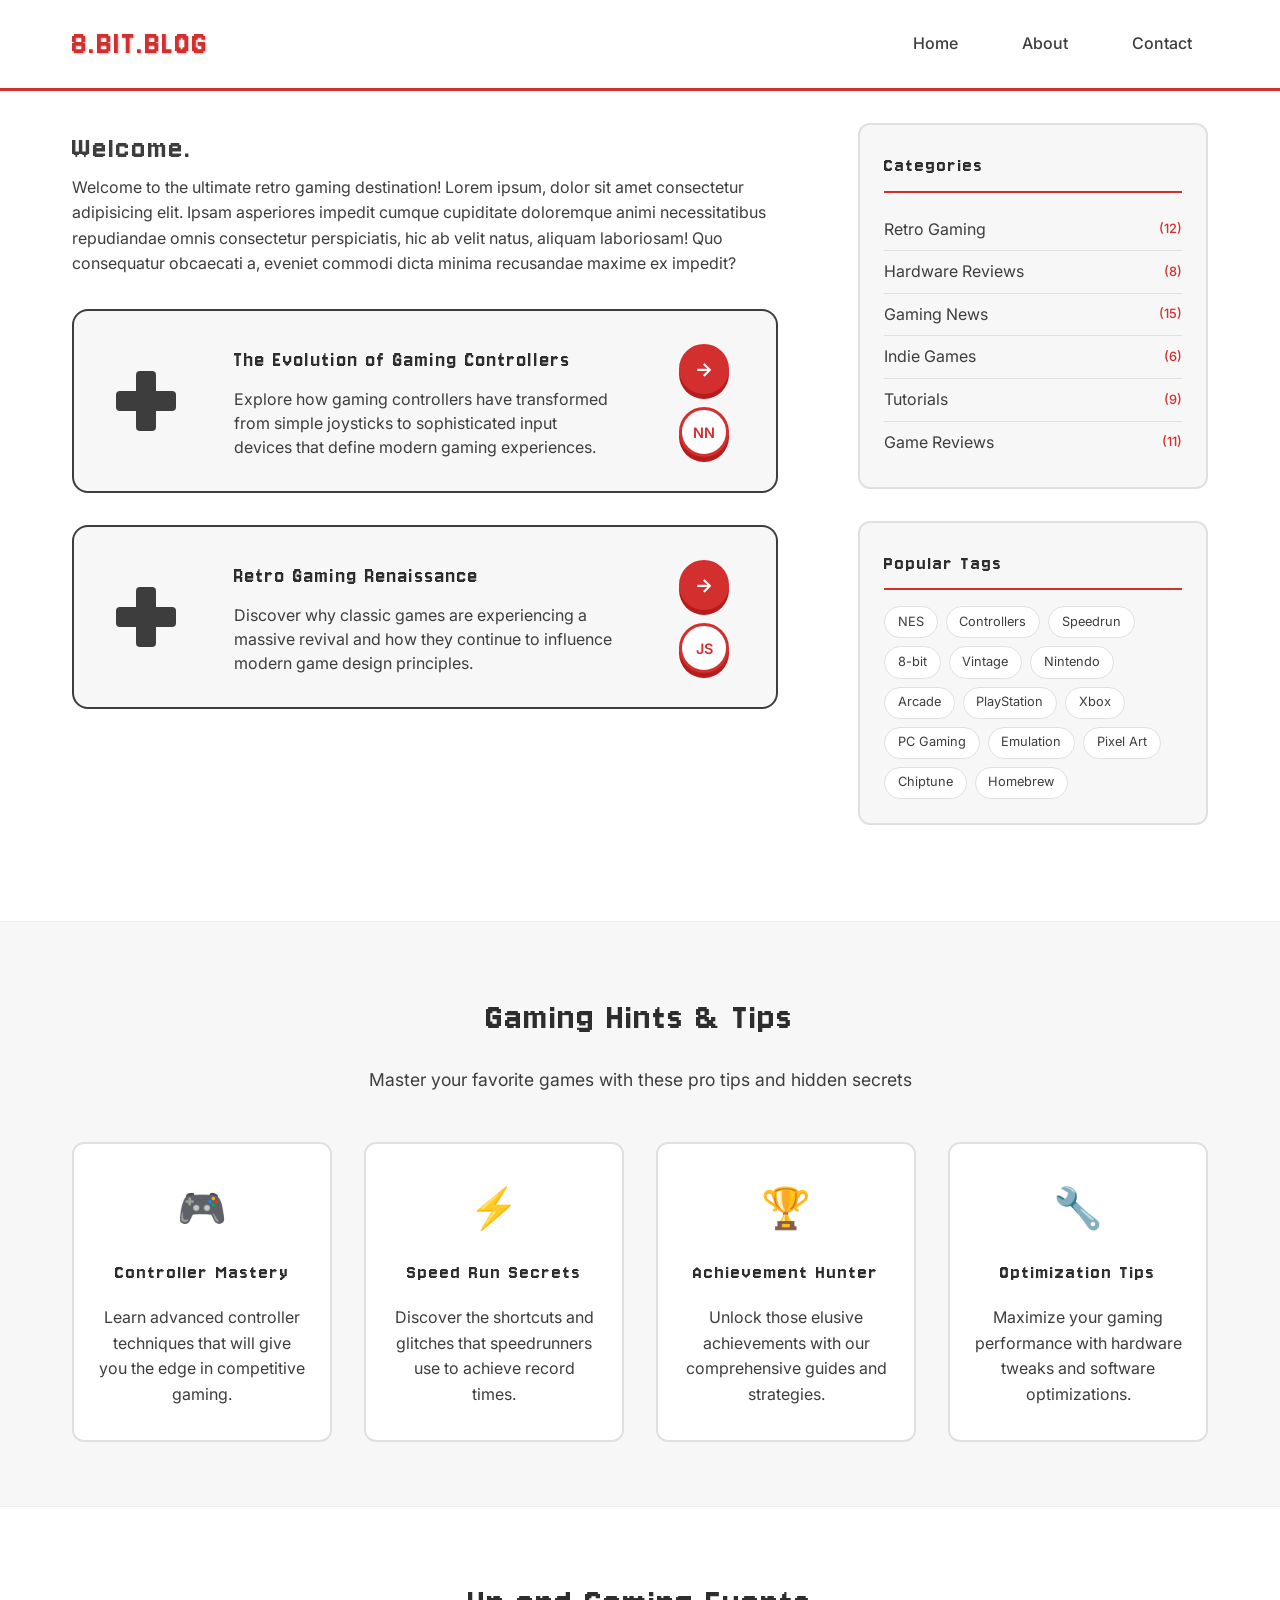
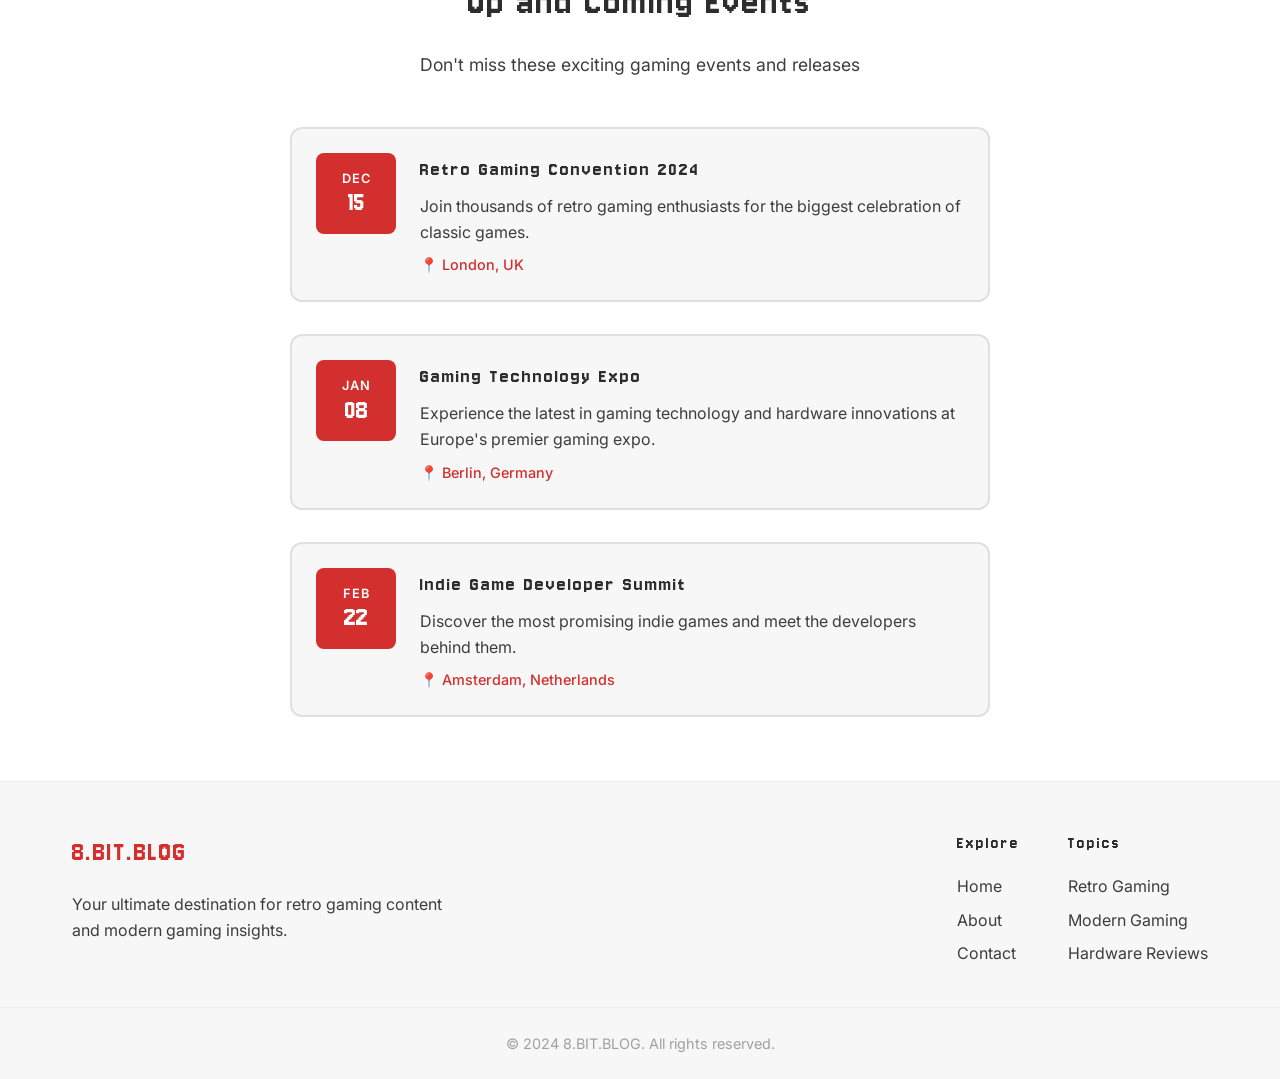
<file: index.html>
<html lang="en">
  <head>
    <meta charset="UTF-8" />
    <meta name="viewport" content="width=device-width, initial-scale=1.0" />
    <title>8.BIT.BLOG - Nostalgic Gaming Experienceeee</title>
    <link rel="stylesheet" href="assets/styles.css" />
  </head>
  <body>
    <nav class="navbar">
      <div class="nav-container">
        <a href="index.html" class="nav-logo">8.BIT.BLOG</a>
        <ul class="nav-links">
          <li><a href="index.html">Home</a></li>
          <li><a href="about.html">About</a></li>
          <li><a href="contact.html">Contact</a></li>
        </ul>
      </div>
    </nav>

    <div class="content">
      <div class="main-layout">
        <!-- Left Column - Blog Content -->
        <div class="blog-section">
          <h1>Welcome.</h1>
          <p>
            Welcome to the ultimate retro gaming destination! Lorem ipsum, dolor
            sit amet consectetur adipisicing elit. Ipsam asperiores impedit
            cumque cupiditate doloremque animi necessitatibus repudiandae omnis
            consectetur perspiciatis, hic ab velit natus, aliquam laboriosam!
            Quo consequatur obcaecati a, eveniet commodi dicta minima recusandae
            maxime ex impedit?
          </p>

          <!-- NES Gamepad Card Template -->
          <div class="gamepad-card">
            <div class="card-left">
              <div class="dpad">
                <div class="dpad-vertical"></div>
                <div class="dpad-horizontal"></div>
              </div>
            </div>

            <div class="card-content">
              <h3>The Evolution of Gaming Controllers</h3>
              <p>
                Explore how gaming controllers have transformed from simple
                joysticks to sophisticated input devices that define modern
                gaming experiences.
              </p>
            </div>

            <div class="card-right">
              <div class="action-buttons">
                <button class="action-btn read-more" title="Read More">
                  <span class="arrow">→</span>
                </button>
                <button class="action-btn author-btn" title="Author">
                  <span class="initials">NN</span>
                </button>
              </div>
            </div>
          </div>

          <!-- Second Card -->
          <div class="gamepad-card">
            <div class="card-left">
              <div class="dpad">
                <div class="dpad-vertical"></div>
                <div class="dpad-horizontal"></div>
              </div>
            </div>

            <div class="card-content">
              <h3>Retro Gaming Renaissance</h3>
              <p>
                Discover why classic games are experiencing a massive revival
                and how they continue to influence modern game design
                principles.
              </p>
            </div>

            <div class="card-right">
              <div class="action-buttons">
                <button class="action-btn read-more" title="Read More">
                  <span class="arrow">→</span>
                </button>
                <button class="action-btn author-btn" title="Author">
                  <span class="initials">JS</span>
                </button>
              </div>
            </div>
          </div>
        </div>
        <!-- End of Left Column -->

        <!-- Right Column - Tags and Categories -->
        <div class="sidebar-section">
          <!-- Categories -->
          <div class="sidebar-widget">
            <h3>Categories</h3>
            <ul class="category-list">
              <li>
                <a href="#" class="category-item"
                  >Retro Gaming <span class="count">(12)</span></a
                >
              </li>
              <li>
                <a href="#" class="category-item"
                  >Hardware Reviews <span class="count">(8)</span></a
                >
              </li>
              <li>
                <a href="#" class="category-item"
                  >Gaming News <span class="count">(15)</span></a
                >
              </li>
              <li>
                <a href="#" class="category-item"
                  >Indie Games <span class="count">(6)</span></a
                >
              </li>
              <li>
                <a href="#" class="category-item"
                  >Tutorials <span class="count">(9)</span></a
                >
              </li>
              <li>
                <a href="#" class="category-item"
                  >Game Reviews <span class="count">(11)</span></a
                >
              </li>
            </ul>
          </div>

          <!-- Tags -->
          <div class="sidebar-widget">
            <h3>Popular Tags</h3>
            <div class="tag-cloud">
              <a href="#" class="tag">NES</a>
              <a href="#" class="tag">Controllers</a>
              <a href="#" class="tag">Speedrun</a>
              <a href="#" class="tag">8-bit</a>
              <a href="#" class="tag">Vintage</a>
              <a href="#" class="tag">Nintendo</a>
              <a href="#" class="tag">Arcade</a>
              <a href="#" class="tag">PlayStation</a>
              <a href="#" class="tag">Xbox</a>
              <a href="#" class="tag">PC Gaming</a>
              <a href="#" class="tag">Emulation</a>
              <a href="#" class="tag">Pixel Art</a>
              <a href="#" class="tag">Chiptune</a>
              <a href="#" class="tag">Homebrew</a>
            </div>
          </div>
        </div>
      </div>
    </div>

    <!-- Gaming Hints Section - Full Width -->
    <div class="hints-section">
      <div class="hints-container">
        <h2>Gaming Hints & Tips</h2>
        <p class="hints-subtitle">
          Master your favorite games with these pro tips and hidden secrets
        </p>

        <div class="hints-grid">
          <div class="hint-card">
            <div class="hint-icon">🎮</div>
            <h3>Controller Mastery</h3>
            <p>
              Learn advanced controller techniques that will give you the edge
              in competitive gaming.
            </p>
          </div>

          <div class="hint-card">
            <div class="hint-icon">⚡</div>
            <h3>Speed Run Secrets</h3>
            <p>
              Discover the shortcuts and glitches that speedrunners use to
              achieve record times.
            </p>
          </div>

          <div class="hint-card">
            <div class="hint-icon">🏆</div>
            <h3>Achievement Hunter</h3>
            <p>
              Unlock those elusive achievements with our comprehensive guides
              and strategies.
            </p>
          </div>

          <div class="hint-card">
            <div class="hint-icon">🔧</div>
            <h3>Optimization Tips</h3>
            <p>
              Maximize your gaming performance with hardware tweaks and software
              optimizations.
            </p>
          </div>
        </div>
      </div>
    </div>

    <!-- Up and Coming Events Section -->
    <div class="events-section">
      <div class="events-container">
        <h2>Up and Coming Events</h2>
        <p class="events-subtitle">
          Don't miss these exciting gaming events and releases
        </p>

        <div class="events-timeline">
          <div class="event-item">
            <div class="event-date">
              <span class="month">DEC</span>
              <span class="day">15</span>
            </div>
            <div class="event-content">
              <h3>Retro Gaming Convention 2024</h3>
              <p>
                Join thousands of retro gaming enthusiasts for the biggest
                celebration of classic games.
              </p>
              <span class="event-location">📍 London, UK</span>
            </div>
          </div>

          <div class="event-item">
            <div class="event-date">
              <span class="month">JAN</span>
              <span class="day">08</span>
            </div>
            <div class="event-content">
              <h3>Gaming Technology Expo</h3>
              <p>
                Experience the latest in gaming technology and hardware
                innovations at Europe's premier gaming expo.
              </p>
              <span class="event-location">📍 Berlin, Germany</span>
            </div>
          </div>

          <div class="event-item">
            <div class="event-date">
              <span class="month">FEB</span>
              <span class="day">22</span>
            </div>
            <div class="event-content">
              <h3>Indie Game Developer Summit</h3>
              <p>
                Discover the most promising indie games and meet the developers
                behind them.
              </p>
              <span class="event-location">📍 Amsterdam, Netherlands</span>
            </div>
          </div>
        </div>
      </div>
    </div>

    <footer class="footer">
      <div class="footer-container">
        <div class="footer-brand">
          <h3>8.BIT.BLOG</h3>
          <p>
            Your ultimate destination for retro gaming content and modern gaming
            insights.
          </p>
        </div>

        <div class="footer-links">
          <div class="footer-section">
            <h4>Explore</h4>
            <ul>
              <li><a href="index.html">Home</a></li>
              <li><a href="about.html">About</a></li>
              <li><a href="contact.html">Contact</a></li>
            </ul>
          </div>

          <div class="footer-section">
            <h4>Topics</h4>
            <ul>
              <li><a href="#">Retro Gaming</a></li>
              <li><a href="#">Modern Gaming</a></li>
              <li><a href="#">Hardware Reviews</a></li>
            </ul>
          </div>
        </div>
      </div>

      <div class="footer-bottom">
        <p>&copy; 2024 8.BIT.BLOG. All rights reserved.</p>
      </div>
    </footer>
  </body>
</html>
</file>
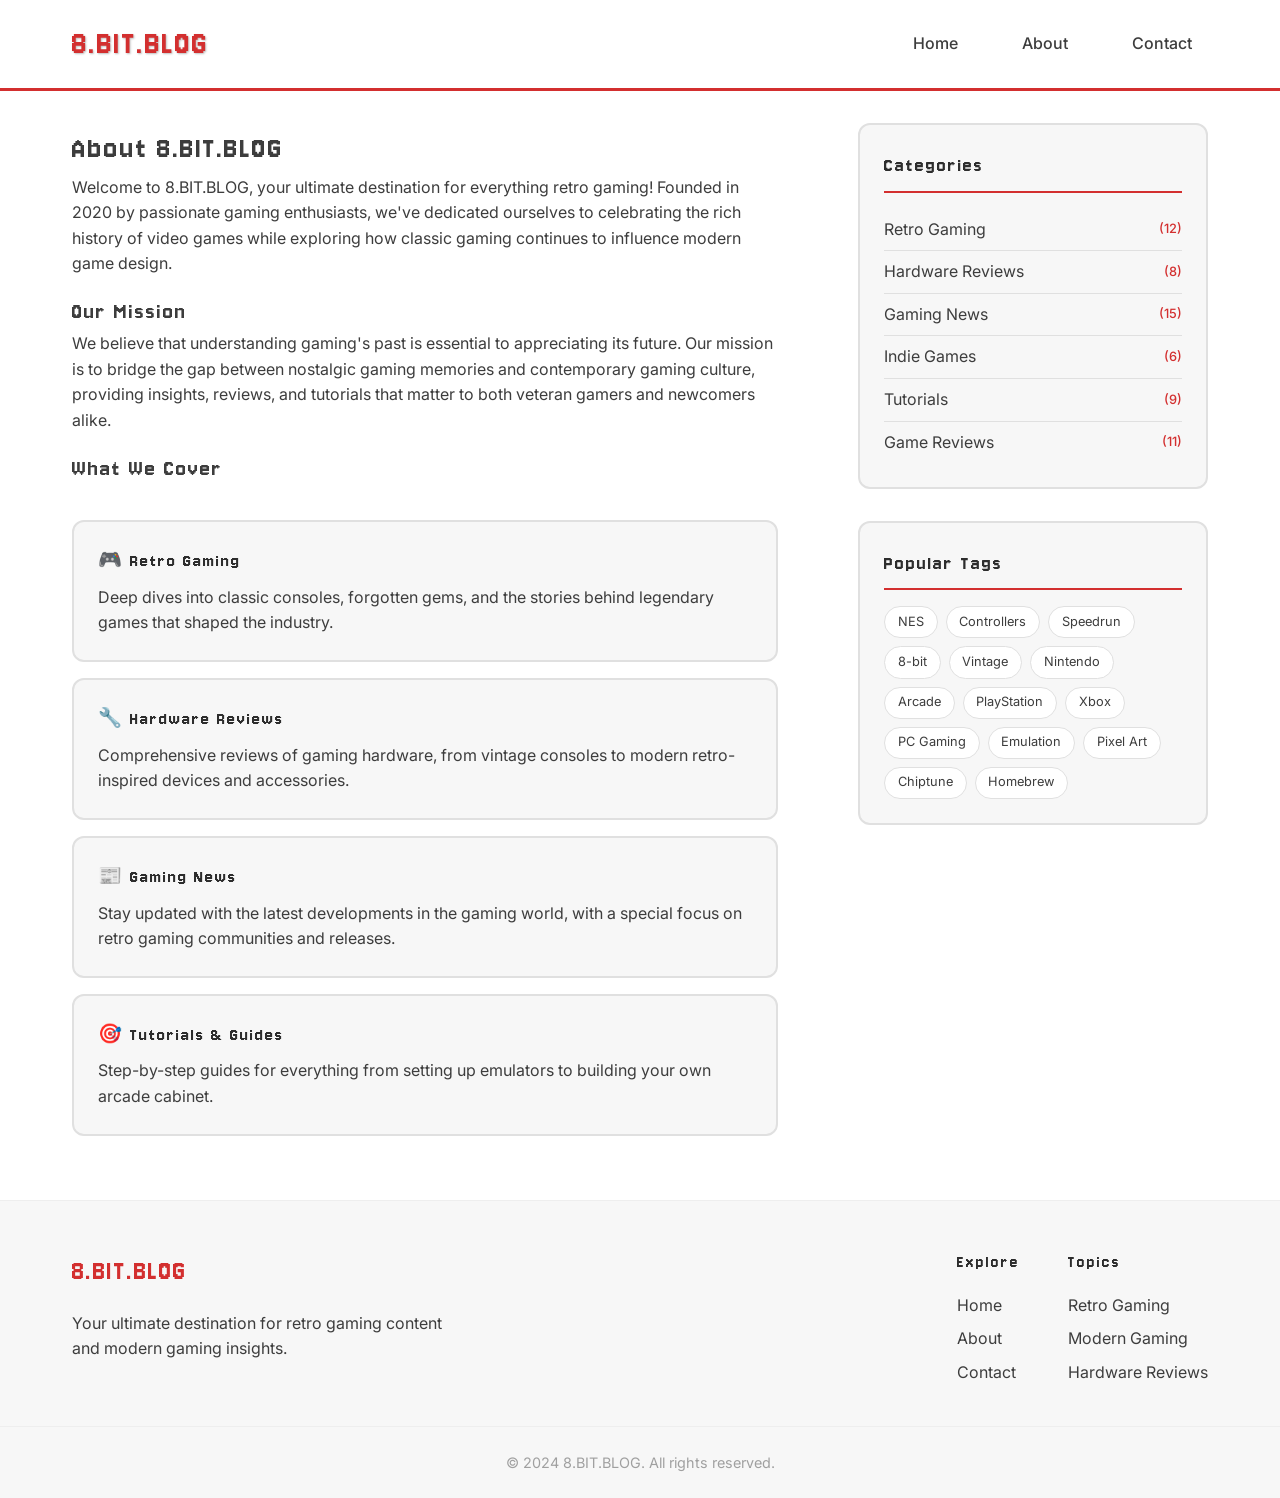
<file: about.html>
<html lang="en">
  <head>
    <meta charset="UTF-8" />
    <meta name="viewport" content="width=device-width, initial-scale=1.0" />
    <title>About - 8.BIT.BLOG</title>
    <link rel="stylesheet" href="assets/styles.css" />
  </head>
  <body>
    <nav class="navbar nav1">
      <div class="nav-container">
        <a href="index.html" class="nav-logo">8.BIT.BLOG</a>
        <ul class="nav-links">
          <li><a href="index.html">Home</a></li>
          <li><a href="about.html">About</a></li>
          <li><a href="contact.html">Contact</a></li>
        </ul>
      </div>
    </nav>

    <div class="content">
      <div class="main-layout">
        <!-- Left Column - About Content -->
        <div class="blog-section">
          <h1>About 8.BIT.BLOG</h1>
          <p>
            Welcome to 8.BIT.BLOG, your ultimate destination for everything
            retro gaming! Founded in 2020 by passionate gaming enthusiasts,
            we've dedicated ourselves to celebrating the rich history of video
            games while exploring how classic gaming continues to influence
            modern game design.
          </p>

          <h2>Our Mission</h2>
          <p>
            We believe that understanding gaming's past is essential to
            appreciating its future. Our mission is to bridge the gap between
            nostalgic gaming memories and contemporary gaming culture, providing
            insights, reviews, and tutorials that matter to both veteran gamers
            and newcomers alike.
          </p>

          <h2>What We Cover</h2>
          <div class="about-topics">
            <div class="topic-item">
              <h3>🎮 Retro Gaming</h3>
              <p>
                Deep dives into classic consoles, forgotten gems, and the
                stories behind legendary games that shaped the industry.
              </p>
            </div>

            <div class="topic-item">
              <h3>🔧 Hardware Reviews</h3>
              <p>
                Comprehensive reviews of gaming hardware, from vintage consoles
                to modern retro-inspired devices and accessories.
              </p>
            </div>

            <div class="topic-item">
              <h3>📰 Gaming News</h3>
              <p>
                Stay updated with the latest developments in the gaming world,
                with a special focus on retro gaming communities and releases.
              </p>
            </div>

            <div class="topic-item">
              <h3>🎯 Tutorials & Guides</h3>
              <p>
                Step-by-step guides for everything from setting up emulators to
                building your own arcade cabinet.
              </p>
            </div>
          </div>
        </div>

        <!-- Right Column - Sidebar -->
        <div class="sidebar-section">
          <!-- Categories -->
          <div class="sidebar-widget">
            <h3>Categories</h3>
            <ul class="category-list">
              <li>
                <a href="#" class="category-item"
                  >Retro Gaming <span class="count">(12)</span></a
                >
              </li>
              <li>
                <a href="#" class="category-item"
                  >Hardware Reviews <span class="count">(8)</span></a
                >
              </li>
              <li>
                <a href="#" class="category-item"
                  >Gaming News <span class="count">(15)</span></a
                >
              </li>
              <li>
                <a href="#" class="category-item"
                  >Indie Games <span class="count">(6)</span></a
                >
              </li>
              <li>
                <a href="#" class="category-item"
                  >Tutorials <span class="count">(9)</span></a
                >
              </li>
              <li>
                <a href="#" class="category-item"
                  >Game Reviews <span class="count">(11)</span></a
                >
              </li>
            </ul>
          </div>

          <!-- Tags -->
          <div class="sidebar-widget">
            <h3>Popular Tags</h3>
            <div class="tag-cloud">
              <a href="#" class="tag">NES</a>
              <a href="#" class="tag">Controllers</a>
              <a href="#" class="tag">Speedrun</a>
              <a href="#" class="tag">8-bit</a>
              <a href="#" class="tag">Vintage</a>
              <a href="#" class="tag">Nintendo</a>
              <a href="#" class="tag">Arcade</a>
              <a href="#" class="tag">PlayStation</a>
              <a href="#" class="tag">Xbox</a>
              <a href="#" class="tag">PC Gaming</a>
              <a href="#" class="tag">Emulation</a>
              <a href="#" class="tag">Pixel Art</a>
              <a href="#" class="tag">Chiptune</a>
              <a href="#" class="tag">Homebrew</a>
            </div>
          </div>
        </div>
      </div>
    </div>

    <footer class="footer">
      <div class="footer-container">
        <div class="footer-brand">
          <h3>8.BIT.BLOG</h3>
          <p>
            Your ultimate destination for retro gaming content and modern gaming
            insights.
          </p>
        </div>

        <div class="footer-links">
          <div class="footer-section">
            <h4>Explore</h4>
            <ul>
              <li><a href="index.html">Home</a></li>
              <li><a href="about.html">About</a></li>
              <li><a href="contact.html">Contact</a></li>
            </ul>
          </div>

          <div class="footer-section">
            <h4>Topics</h4>
            <ul>
              <li><a href="#">Retro Gaming</a></li>
              <li><a href="#">Modern Gaming</a></li>
              <li><a href="#">Hardware Reviews</a></li>
            </ul>
          </div>
        </div>
      </div>

      <div class="footer-bottom">
        <p>&copy; 2024 8.BIT.BLOG. All rights reserved.</p>
      </div>
    </footer>
  </body>
</html>
</file>
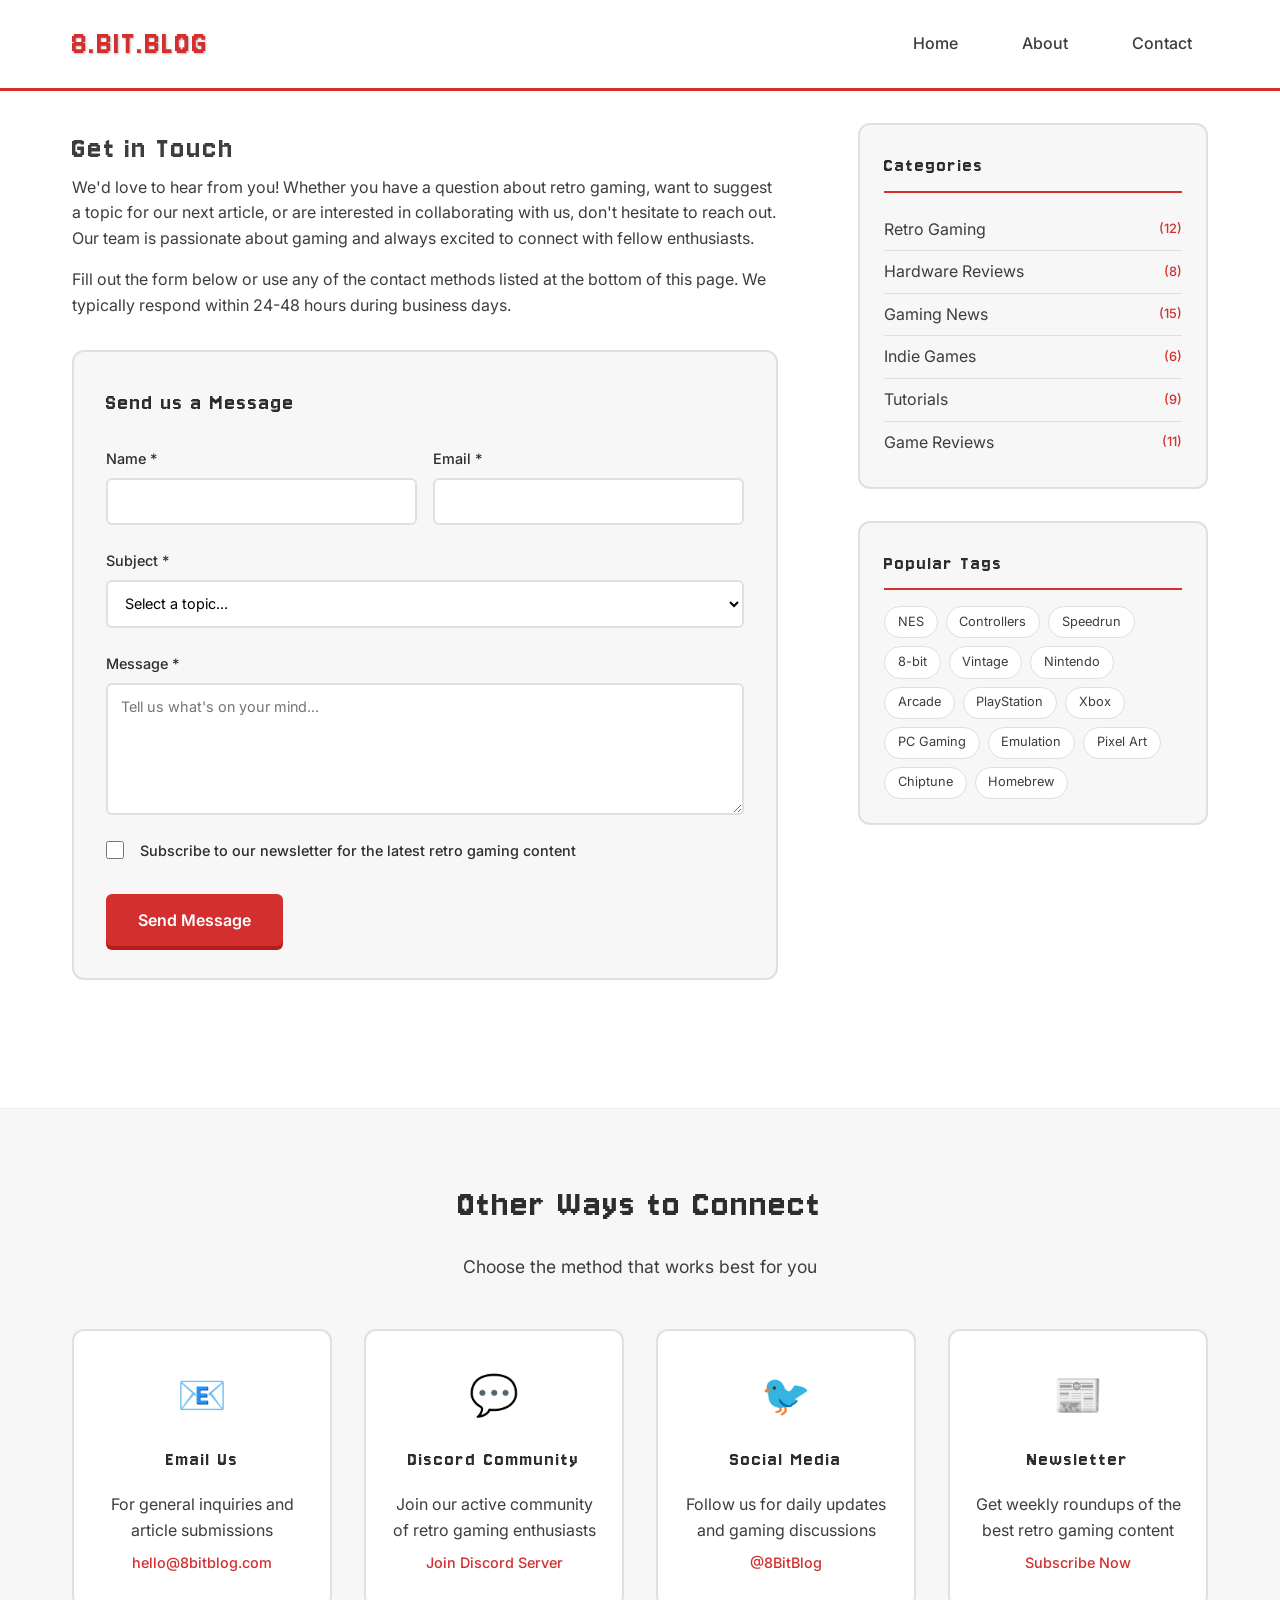
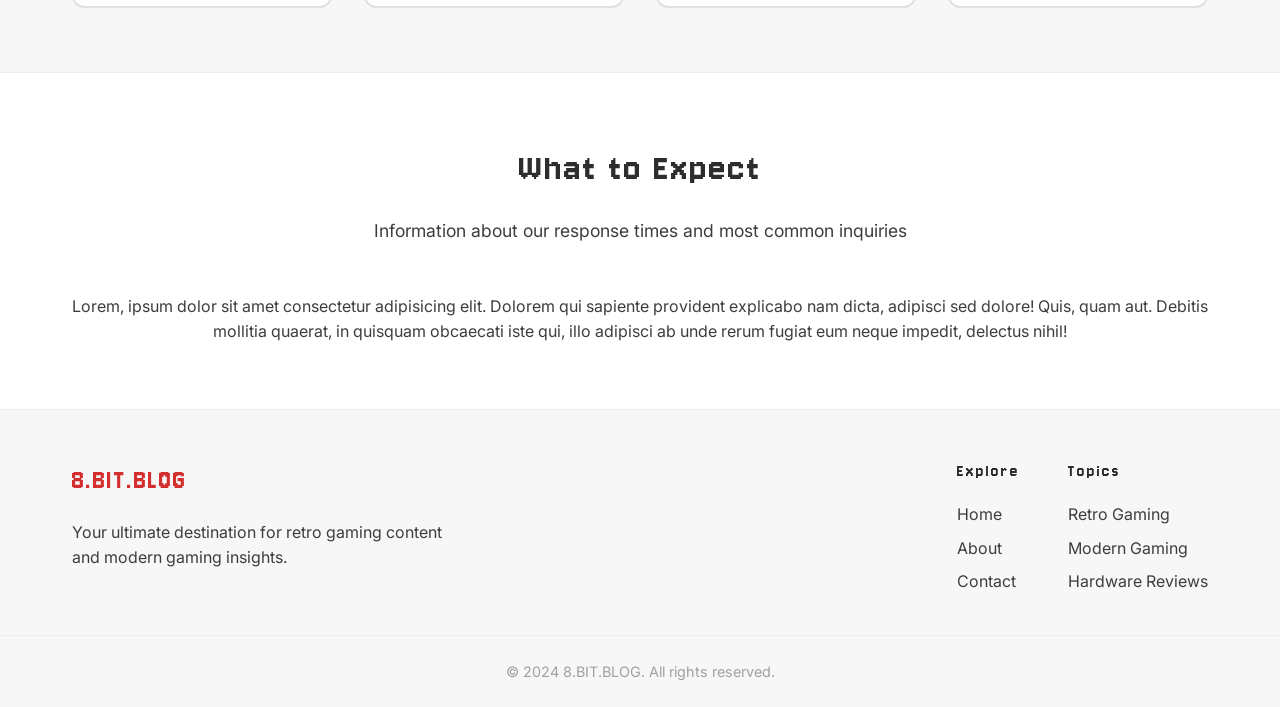
<file: contact.html>
<html lang="en">
  <head>
    <meta charset="UTF-8" />
    <meta name="viewport" content="width=device-width, initial-scale=1.0" />
    <title>Contact - 8.BIT.BLOG</title>
    <link rel="stylesheet" href="assets/styles.css" />
  </head>
  <body>
    <nav class="navbar">
      <div class="nav-container">
        <a href="index.html" class="nav-logo">8.BIT.BLOG</a>
        <ul class="nav-links">
          <li><a href="index.html">Home</a></li>
          <li><a href="about.html">About</a></li>
          <li><a href="contact.html">Contact</a></li>
        </ul>
      </div>
    </nav>

    <div class="content">
      <div class="main-layout">
        <!-- Left Column - Contact Content -->
        <div class="blog-section">
          <h1>Get in Touch</h1>
          <p>
            We'd love to hear from you! Whether you have a question about retro
            gaming, want to suggest a topic for our next article, or are
            interested in collaborating with us, don't hesitate to reach out.
            Our team is passionate about gaming and always excited to connect
            with fellow enthusiasts.
          </p>
          <p>
            Fill out the form below or use any of the contact methods listed at
            the bottom of this page. We typically respond within 24-48 hours
            during business days.
          </p>

          <!-- Contact Form Section -->
          <div class="contact-form-section">
            <h2>Send us a Message</h2>
            <form class="contact-form" action="#" method="POST">
              <div class="form-row">
                <div class="form-group">
                  <label for="name">Name *</label>
                  <input type="text" id="name" name="name" required />
                </div>
                <div class="form-group">
                  <label for="email">Email *</label>
                  <input type="email" id="email" name="email" required />
                </div>
              </div>

              <div class="form-group">
                <label for="subject">Subject *</label>
                <select id="subject" name="subject" required>
                  <option value="">Select a topic...</option>
                  <option value="general">General Inquiry</option>
                  <option value="article-suggestion">Article Suggestion</option>
                  <option value="collaboration">Collaboration</option>
                  <option value="hardware-review">
                    Hardware Review Request
                  </option>
                  <option value="technical-support">Technical Support</option>
                  <option value="feedback">Website Feedback</option>
                </select>
              </div>

              <div class="form-group">
                <label for="message">Message *</label>
                <textarea
                  id="message"
                  name="message"
                  rows="6"
                  placeholder="Tell us what's on your mind..."
                  required
                ></textarea>
              </div>

              <div class="form-group checkbox-group">
                <label class="checkbox-label">
                  <input type="checkbox" id="newsletter" name="newsletter" />
                  <span class="checkmark"></span>
                  Subscribe to our newsletter for the latest retro gaming
                  content
                </label>
              </div>

              <button type="submit" class="contact-submit-btn">
                Send Message
              </button>
            </form>
          </div>
        </div>

        <!-- Right Column - Sidebar -->
        <div class="sidebar-section">
          <!-- Categories -->
          <div class="sidebar-widget">
            <h3>Categories</h3>
            <ul class="category-list">
              <li>
                <a href="#" class="category-item"
                  >Retro Gaming <span class="count">(12)</span></a
                >
              </li>
              <li>
                <a href="#" class="category-item"
                  >Hardware Reviews <span class="count">(8)</span></a
                >
              </li>
              <li>
                <a href="#" class="category-item"
                  >Gaming News <span class="count">(15)</span></a
                >
              </li>
              <li>
                <a href="#" class="category-item"
                  >Indie Games <span class="count">(6)</span></a
                >
              </li>
              <li>
                <a href="#" class="category-item"
                  >Tutorials <span class="count">(9)</span></a
                >
              </li>
              <li>
                <a href="#" class="category-item"
                  >Game Reviews <span class="count">(11)</span></a
                >
              </li>
            </ul>
          </div>

          <!-- Tags -->
          <div class="sidebar-widget">
            <h3>Popular Tags</h3>
            <div class="tag-cloud">
              <a href="#" class="tag">NES</a>
              <a href="#" class="tag">Controllers</a>
              <a href="#" class="tag">Speedrun</a>
              <a href="#" class="tag">8-bit</a>
              <a href="#" class="tag">Vintage</a>
              <a href="#" class="tag">Nintendo</a>
              <a href="#" class="tag">Arcade</a>
              <a href="#" class="tag">PlayStation</a>
              <a href="#" class="tag">Xbox</a>
              <a href="#" class="tag">PC Gaming</a>
              <a href="#" class="tag">Emulation</a>
              <a href="#" class="tag">Pixel Art</a>
              <a href="#" class="tag">Chiptune</a>
              <a href="#" class="tag">Homebrew</a>
            </div>
          </div>
        </div>
      </div>
    </div>

    <!-- Contact Details Section - Full Width -->
    <div class="hints-section">
      <div class="hints-container">
        <h2>Other Ways to Connect</h2>
        <p class="hints-subtitle">Choose the method that works best for you</p>

        <div class="hints-grid">
          <div class="hint-card">
            <div class="hint-icon">📧</div>
            <h3>Email Us</h3>
            <p>For general inquiries and article submissions</p>
            <a href="mailto:hello@8bitblog.com" class="contact-link"
              >hello@8bitblog.com</a
            >
          </div>

          <div class="hint-card">
            <div class="hint-icon">💬</div>
            <h3>Discord Community</h3>
            <p>Join our active community of retro gaming enthusiasts</p>
            <a href="#" class="contact-link">Join Discord Server</a>
          </div>

          <div class="hint-card">
            <div class="hint-icon">🐦</div>
            <h3>Social Media</h3>
            <p>Follow us for daily updates and gaming discussions</p>
            <a href="#" class="contact-link">@8BitBlog</a>
          </div>

          <div class="hint-card">
            <div class="hint-icon">📰</div>
            <h3>Newsletter</h3>
            <p>Get weekly roundups of the best retro gaming content</p>
            <a href="#" class="contact-link">Subscribe Now</a>
          </div>
        </div>
      </div>
    </div>

    <!-- Response Times & FAQ Section -->
    <div class="events-section">
      <div class="events-container">
        <h2>What to Expect</h2>
        <p class="events-subtitle">
          Information about our response times and most common inquiries
        </p>
        <p>
          Lorem, ipsum dolor sit amet consectetur adipisicing elit. Dolorem qui
          sapiente provident explicabo nam dicta, adipisci sed dolore! Quis,
          quam aut. Debitis mollitia quaerat, in quisquam obcaecati iste qui,
          illo adipisci ab unde rerum fugiat eum neque impedit, delectus nihil!
        </p>
      </div>
    </div>

    <footer class="footer">
      <div class="footer-container">
        <div class="footer-brand">
          <h3>8.BIT.BLOG</h3>
          <p>
            Your ultimate destination for retro gaming content and modern gaming
            insights.
          </p>
        </div>

        <div class="footer-links">
          <div class="footer-section">
            <h4>Explore</h4>
            <ul>
              <li><a href="index.html">Home</a></li>
              <li><a href="about.html">About</a></li>
              <li><a href="contact.html">Contact</a></li>
            </ul>
          </div>

          <div class="footer-section">
            <h4>Topics</h4>
            <ul>
              <li><a href="#">Retro Gaming</a></li>
              <li><a href="#">Modern Gaming</a></li>
              <li><a href="#">Hardware Reviews</a></li>
            </ul>
          </div>
        </div>
      </div>

      <div class="footer-bottom">
        <p>&copy; 2024 8.BIT.BLOG. All rights reserved.</p>
      </div>
    </footer>
  </body>
</html>
</file>
<file: assets/styles.css>
/* Import fonts from Google Fonts */
@import url("https://fonts.googleapis.com/css2?family=Jersey+10&family=Inter:wght@300;400;500;600&display=swap");

/* Retro Gaming Color Scheme - Inspired by classic NES gamepad */
:root {
  --retro-dark: #2d2d2d;
  --retro-grey: #3d3d3d;
  --retro-light: #f7f7f7;
  --retro-red: #d32f2f;
  --retro-white: #ffffff;
  --retro-shadow: rgba(42, 42, 42, 0.3);
  --retro-letter-spacing: 2px;
}

/* Global styles */
* {
  margin: 0;
  padding: 0;
  box-sizing: border-box;
}
body {
  font-family: "Inter", sans-serif;
  background: var(--retro-white);
  min-height: 100vh;
  color: var(--retro-grey);
  line-height: 1.6;
}
/* Headings */
h1,
h2,
h3,
h4,
h5,
h6 {
  font-weight: normal;
  font-family: "Jersey 10", cursive;
  letter-spacing: var(--retro-letter-spacing);
}

/* Navbar styling */
.navbar {
  background: var(--retro-white);
  border-bottom: 3px solid var(--retro-red);
}

.nav-container {
  max-width: 1200px;
  margin: 0 auto;
  display: flex;
  justify-content: space-between;
  align-items: center;
  padding: 1rem 2rem;
}

.nav-logo {
  font-size: 2.2rem;
  color: var(--retro-red);
  text-decoration: none;
  text-shadow: 1px 1px 2px var(--retro-shadow);
  font-weight: normal;
  font-family: "Jersey 10", cursive;
  letter-spacing: var(--retro-letter-spacing);
}

.nav-links {
  display: flex;
  list-style: none;
  gap: 2rem;
}

.nav-links a {
  color: var(--retro-grey);
  text-decoration: none;
  font-family: "Inter", sans-serif;
  font-weight: 500;
  padding: 0.5rem 1rem;
  transition: all 0.1s ease;
}

.nav-links a:hover {
  color: var(--retro-red);
}

/* Main title styling */
.main-title {
  text-align: center;
  padding: 3rem 2rem;
  background: rgba(255, 255, 255, 0.1);
  margin: 2rem auto;
  max-width: 800px;
  border-radius: 12px;
  border: 3px solid var(--retro-dark);
  box-shadow: 0 8px 16px var(--retro-shadow);
}

.main-title h1 {
  font-size: 3.5rem;
  color: var(--retro-white);
  text-shadow: 3px 3px 0px var(--retro-red);
  margin-bottom: 1rem;
  font-family: "Jersey 10", cursive;
  letter-spacing: 2px;
}

.main-title .subtitle {
  font-size: 1.2rem;
  color: var(--retro-light);
  font-weight: 500;
  text-transform: uppercase;
  letter-spacing: 1px;
}

/* Content area styling */
.content {
  max-width: 1200px;
  margin: 0 auto;
  padding: 2rem;
}

.content p {
  font-family: "Inter", sans-serif;
  font-weight: 400;
  margin-bottom: 1rem;
}

/* Main Layout - Two Column */
.main-layout {
  display: grid;
  grid-template-columns: 1fr 350px;
  gap: 5rem;
  align-items: start;
}

.blog-section {
  min-width: 0; /* Prevents grid overflow */
}

/* Sidebar Section */
.sidebar-section {
  display: flex;
  flex-direction: column;
  gap: 2rem;
}

.sidebar-widget {
  background: var(--retro-light);
  border: 2px solid #e0e0e0;
  border-radius: 12px;
  padding: 1.5rem;
}

.sidebar-widget h3 {
  color: var(--retro-dark);
  margin-bottom: 1rem;
  font-size: 1.3rem;
  border-bottom: 2px solid var(--retro-red);
  padding-bottom: 0.5rem;
}

/* Categories */
.category-list {
  list-style: none;
  padding: 0;
  margin: 0;
}

.category-list li {
  border-bottom: 1px solid #e0e0e0;
  padding: 0.5rem 0;
}

.category-list li:last-child {
  border-bottom: none;
}

.category-item {
  font-family: "Inter", sans-serif;
  color: var(--retro-grey);
  text-decoration: none;
  display: flex;
  justify-content: space-between;
  align-items: center;
  transition: color 0.2s ease;
}

.category-item:hover {
  color: var(--retro-red);
}

.count {
  font-size: 0.8rem;
  color: var(--retro-red);
  font-weight: 500;
}

/* Tag Cloud */
.tag-cloud {
  display: flex;
  flex-wrap: wrap;
  gap: 0.5rem;
}

.tag {
  font-family: "Inter", sans-serif;
  background: var(--retro-white);
  color: var(--retro-grey);
  padding: 0.3rem 0.8rem;
  border-radius: 20px;
  text-decoration: none;
  font-size: 0.8rem;
  border: 1px solid #e0e0e0;
  transition: all 0.2s ease;
}

.tag:hover {
  background: var(--retro-red);
  color: var(--retro-white);
  border-color: var(--retro-red);
}

/* About Page Specific Styles */
.about-topics {
  margin: 2rem 0;
}

.topic-item {
  background: var(--retro-light);
  border: 2px solid #e0e0e0;
  border-radius: 12px;
  padding: 1.5rem;
  margin-bottom: 1rem;
  transition: all 0.3s ease;
}

.topic-item:hover {
  border-color: var(--retro-red);
  transform: translateY(-2px);
  box-shadow: 0 4px 12px rgba(0, 0, 0, 0.1);
}

.topic-item h3 {
  color: var(--retro-dark);
  margin-bottom: 0.5rem;
  font-size: 1.2rem;
}

.topic-item p {
  font-family: "Inter", sans-serif;
  color: var(--retro-grey);
  line-height: 1.6;
  margin: 0;
}

/* Contact Form Styles */
.contact-form-section {
  margin: 2rem 0;
  background: var(--retro-light);
  border: 2px solid #e0e0e0;
  border-radius: 12px;
  padding: 2rem;
}

.contact-form-section h2 {
  margin-bottom: 1.5rem;
  color: var(--retro-dark);
}

.contact-form {
  display: flex;
  flex-direction: column;
  gap: 1.5rem;
}

.form-row {
  display: grid;
  grid-template-columns: 1fr 1fr;
  gap: 1rem;
}

.form-group {
  display: flex;
  flex-direction: column;
}

.form-group label {
  font-family: "Inter", sans-serif;
  color: var(--retro-dark);
  font-weight: 500;
  margin-bottom: 0.5rem;
  font-size: 0.9rem;
}

.form-group input,
.form-group select,
.form-group textarea {
  font-family: "Inter", sans-serif;
  padding: 0.8rem;
  border: 2px solid #e0e0e0;
  border-radius: 6px;
  font-size: 0.9rem;
  transition: border-color 0.2s ease;
  background: var(--retro-white);
}

.form-group input:focus,
.form-group select:focus,
.form-group textarea:focus {
  outline: none;
  border-color: var(--retro-red);
}

.form-group textarea {
  resize: vertical;
  min-height: 120px;
}

.checkbox-group {
  flex-direction: row;
  align-items: center;
  gap: 0.5rem;
}

.checkbox-label {
  display: flex;
  align-items: center;
  gap: 0.5rem;
  cursor: pointer;
  font-size: 0.9rem;
}

.checkbox-label input[type="checkbox"] {
  width: 18px;
  height: 18px;
  margin: 0;
}

.contact-submit-btn {
  background: var(--retro-red);
  color: var(--retro-white);
  padding: 1rem 2rem;
  border: none;
  border-radius: 6px;
  font-family: "Inter", sans-serif;
  font-weight: 600;
  font-size: 1rem;
  cursor: pointer;
  transition: all 0.2s ease;
  align-self: flex-start;
  box-shadow: 0 4px 0 #b71c1c;
}

.contact-submit-btn:hover {
  transform: translateY(-2px);
  box-shadow: 0 6px 0 #b71c1c;
}

.contact-submit-btn:active {
  transform: translateY(2px);
  box-shadow: 0 2px 0 #b71c1c;
}

.contact-link {
  color: var(--retro-red);
  text-decoration: none;
  font-weight: 500;
  font-family: "Inter", sans-serif;
  font-size: 0.9rem;
  margin-top: 0.5rem;
  display: inline-block;
}

.contact-link:hover {
  text-decoration: underline;
}

/* NES Gamepad Card Styling */
.gamepad-card {
  display: flex;
  align-items: center;
  background: var(--retro-light);
  border: 2px solid var(--retro-grey);
  border-radius: 16px;
  padding: 2rem;
  margin: 2rem 0;
  gap: 2rem;
  max-width: 800px;
}

/* Left side - D-Pad */
.card-left {
  flex: 0 0 80px;
  display: flex;
  justify-content: center;
  align-items: center;
}

.dpad {
  position: relative;
  width: 60px;
  height: 60px;
}

.dpad-horizontal,
.dpad-vertical {
  background: var(--retro-grey);
  position: absolute;
  border-radius: 4px;
}

.dpad-horizontal {
  width: 60px;
  height: 20px;
  top: 50%;
  left: 0;
  transform: translateY(-50%);
}

.dpad-vertical {
  width: 20px;
  height: 60px;
  left: 50%;
  top: 0;
  transform: translateX(-50%);
}

/* Center content */
.card-content {
  flex: 1;
  padding: 0 1rem;
}

.card-content h3 {
  color: var(--retro-dark);
  margin-bottom: 0.5rem;
  font-size: 1.4rem;
}

.card-content p {
  color: var(--retro-grey);
  margin: 0;
  line-height: 1.5;
}

/* Right side - Action buttons */
.card-right {
  flex: 0 0 80px;
  display: flex;
  justify-content: center;
  align-items: center;
}

.action-buttons {
  display: flex;
  flex-direction: column;
  gap: 0.8rem;
}

.action-btn {
  width: 50px;
  height: 50px;
  border-radius: 50%;
  border: 3px solid var(--retro-red);
  background: var(--retro-red);
  color: var(--retro-white);
  font-family: "Inter", sans-serif;
  font-weight: 600;
  cursor: pointer;
  transition: all 0.2s ease;
  display: flex;
  align-items: center;
  justify-content: center;
  box-shadow: 0 5px 0 #b71c1c;
}

.action-btn:active {
  transform: translateY(3px);
  box-shadow: 0 2px 0 #b71c1c;
}

.action-btn .arrow {
  font-size: 1.2rem;
  font-weight: bold;
}

.action-btn .initials {
  font-size: 0.9rem;
  font-weight: 600;
}

/* Author button styling */
.author-btn {
  background: var(--retro-white);
  color: var(--retro-red);
  border: 3px solid var(--retro-red);
  box-shadow: 0 5px 0 #b71c1c;
}

.author-btn:hover {
  background: var(--retro-red);
  color: var(--retro-white);
}

/* Gaming Hints Section */
.hints-section {
  background: var(--retro-light);
  border-top: 1px solid #eee;
  border-bottom: 1px solid #eee;
  margin-top: 4rem;
  padding: 4rem 0;
}

.hints-container {
  max-width: 1200px;
  margin: 0 auto;
  padding: 0 2rem;
  text-align: center;
}

.hints-section h2 {
  color: var(--retro-dark);
  font-size: 2.5rem;
  margin-bottom: 1rem;
}

.hints-subtitle {
  font-family: "Inter", sans-serif;
  color: var(--retro-grey);
  font-size: 1.1rem;
  margin-bottom: 3rem;
  max-width: 600px;
  margin-left: auto;
  margin-right: auto;
}

.hints-grid {
  display: grid;
  grid-template-columns: repeat(auto-fit, minmax(250px, 1fr));
  gap: 2rem;
  margin-top: 3rem;
}

.hint-card {
  background: var(--retro-white);
  border: 2px solid #e0e0e0;
  border-radius: 12px;
  padding: 2rem 1.5rem;
  text-align: center;
  transition: all 0.3s ease;
  cursor: pointer;
}

.hint-card:hover {
  border-color: var(--retro-red);
  transform: translateY(-4px);
  box-shadow: 0 8px 24px rgba(0, 0, 0, 0.1);
}

.hint-icon {
  font-size: 2.5rem;
  margin-bottom: 1rem;
  display: block;
}

.hint-card h3 {
  color: var(--retro-dark);
  margin-bottom: 1rem;
  font-size: 1.3rem;
}

.hint-card p {
  font-family: "Inter", sans-serif;
  color: var(--retro-grey);
  line-height: 1.6;
  margin: 0;
}

/* Events Section */
.events-section {
  background: var(--retro-white);
  padding: 4rem 0;
}

.events-container {
  max-width: 1200px;
  margin: 0 auto;
  padding: 0 2rem;
  text-align: center;
}

.events-section h2 {
  color: var(--retro-dark);
  font-size: 2.5rem;
  margin-bottom: 1rem;
}

.events-subtitle {
  font-family: "Inter", sans-serif;
  color: var(--retro-grey);
  font-size: 1.1rem;
  margin-bottom: 3rem;
  max-width: 600px;
  margin-left: auto;
  margin-right: auto;
}

.events-timeline {
  display: flex;
  flex-direction: column;
  gap: 2rem;
  max-width: 700px;
  margin: 0 auto;
  text-align: left;
}

.event-item {
  display: flex;
  gap: 1.5rem;
  align-items: flex-start;
  padding: 1.5rem;
  background: var(--retro-light);
  border-radius: 12px;
  border: 2px solid #e0e0e0;
  transition: all 0.3s ease;
}

.event-item:hover {
  border-color: var(--retro-red);
  transform: translateY(-2px);
  box-shadow: 0 8px 24px rgba(0, 0, 0, 0.1);
}

.event-date {
  flex: 0 0 80px;
  text-align: center;
  background: var(--retro-red);
  color: var(--retro-white);
  border-radius: 8px;
  padding: 1rem 0.5rem;
  display: flex;
  flex-direction: column;
  justify-content: center;
}

.event-date .month {
  font-family: "Inter", sans-serif;
  font-size: 0.8rem;
  font-weight: 600;
  text-transform: uppercase;
  letter-spacing: 1px;
}

.event-date .day {
  font-family: "Jersey 10", cursive;
  font-size: 1.8rem;
  font-weight: normal;
  line-height: 1;
}

.event-content {
  flex: 1;
}

.event-content h3 {
  color: var(--retro-dark);
  margin-bottom: 0.5rem;
  font-size: 1.3rem;
}

.event-content p {
  font-family: "Inter", sans-serif;
  color: var(--retro-grey);
  line-height: 1.6;
  margin-bottom: 0.5rem;
}

.event-location {
  font-family: "Inter", sans-serif;
  color: var(--retro-red);
  font-size: 0.9rem;
  font-weight: 500;
}

/* Footer Styling */
.footer {
  border-top: 1px solid #eee;
  background: var(--retro-light);
  color: var(--retro-dark);
  margin-top: 0;
}

.footer-container {
  max-width: 1200px;
  margin: 0 auto;
  padding: 3rem 2rem 2rem;
  display: grid;
  grid-template-columns: 1fr 1fr;
  gap: 3rem;
  align-items: start;
}

.footer-brand h3 {
  color: var(--retro-red);
  margin-bottom: 1rem;
  font-size: 1.8rem;
}

.footer-brand p {
  font-family: "Inter", sans-serif;
  color: var(--retro-grey);
  line-height: 1.6;
  max-width: 400px;
}

.footer-links {
  display: flex;
  gap: 3rem;
  justify-content: flex-end;
}

.footer-section h4 {
  color: var(--retro-dark);
  margin-bottom: 1rem;
  font-size: 1.1rem;
}

.footer-section ul {
  list-style: none;
  padding: 0;
}

.footer-section li {
  margin-bottom: 0.5rem;
}

.footer-section a {
  color: var(--retro-grey);
  text-decoration: none;
  font-family: "Inter", sans-serif;
  font-weight: 400;
  transition: color 0.2s ease;
}

.footer-section a:hover {
  color: var(--retro-red);
}

.footer-bottom {
  border-top: 1px solid #eee;
  padding: 1.5rem 2rem;
  text-align: center;
}

.footer-bottom p {
  font-family: "Inter", sans-serif;
  color: #a0a0a0;
  margin: 0;
  font-size: 0.9rem;
}

/* Responsive design */
@media (max-width: 768px) {
  .nav-container {
    flex-direction: column;
    gap: 1rem;
  }

  .nav-links {
    gap: 1rem;
  }

  .main-title h1 {
    font-size: 2.5rem;
  }

  .navbar {
    padding: 1rem;
  }

  /* Responsive main layout */
  .main-layout {
    grid-template-columns: 1fr;
    gap: 2rem;
  }

  .sidebar-section {
    order: -1; /* Move sidebar above blog content on mobile */
  }

  .sidebar-widget {
    padding: 1rem;
  }

  .tag-cloud {
    gap: 0.3rem;
  }

  .tag {
    font-size: 0.75rem;
    padding: 0.25rem 0.6rem;
  }

  /* Responsive contact form */
  .contact-form-section {
    padding: 1.5rem;
  }

  .form-row {
    grid-template-columns: 1fr;
    gap: 0;
  }

  /* Responsive gamepad card */
  .gamepad-card {
    flex-direction: column;
    text-align: center;
    padding: 1.5rem;
    gap: 1.5rem;
  }

  .card-left,
  .card-right {
    flex: none;
  }

  .action-buttons {
    flex-direction: row;
    justify-content: center;
    gap: 1rem;
  }

  .dpad {
    width: 50px;
    height: 50px;
  }

  .dpad-horizontal {
    width: 50px;
    height: 16px;
  }

  .dpad-vertical {
    width: 16px;
    height: 50px;
  }

  /* Responsive hints section */
  .hints-section {
    padding: 3rem 0;
  }

  .hints-container {
    padding: 0 1rem;
  }

  .hints-section h2 {
    font-size: 2rem;
  }

  .hints-grid {
    grid-template-columns: 1fr;
    gap: 1.5rem;
  }

  .hint-card {
    padding: 1.5rem;
  }

  /* Responsive events section */
  .events-section {
    padding: 3rem 0;
  }

  .events-container {
    padding: 0 1rem;
  }

  .events-section h2 {
    font-size: 2rem;
  }

  .events-timeline {
    max-width: 100%;
  }

  .event-item {
    padding: 1.2rem;
    gap: 1rem;
  }

  .event-date {
    flex: 0 0 70px;
    padding: 0.8rem 0.5rem;
  }

  .event-date .day {
    font-size: 1.5rem;
  }

  /* Responsive footer */
  .footer-container {
    grid-template-columns: 1fr;
    gap: 2rem;
    padding: 2rem 1rem 1.5rem;
  }

  .footer-links {
    justify-content: flex-start;
    gap: 2rem;
  }

  .footer-bottom {
    padding: 1rem;
  }
}
.button-hot {
  background-color: red;
  color: #fff;
  box-shadow: 0 10px 20px rgba(0, 0, 0, 0.2);
}
</file>
